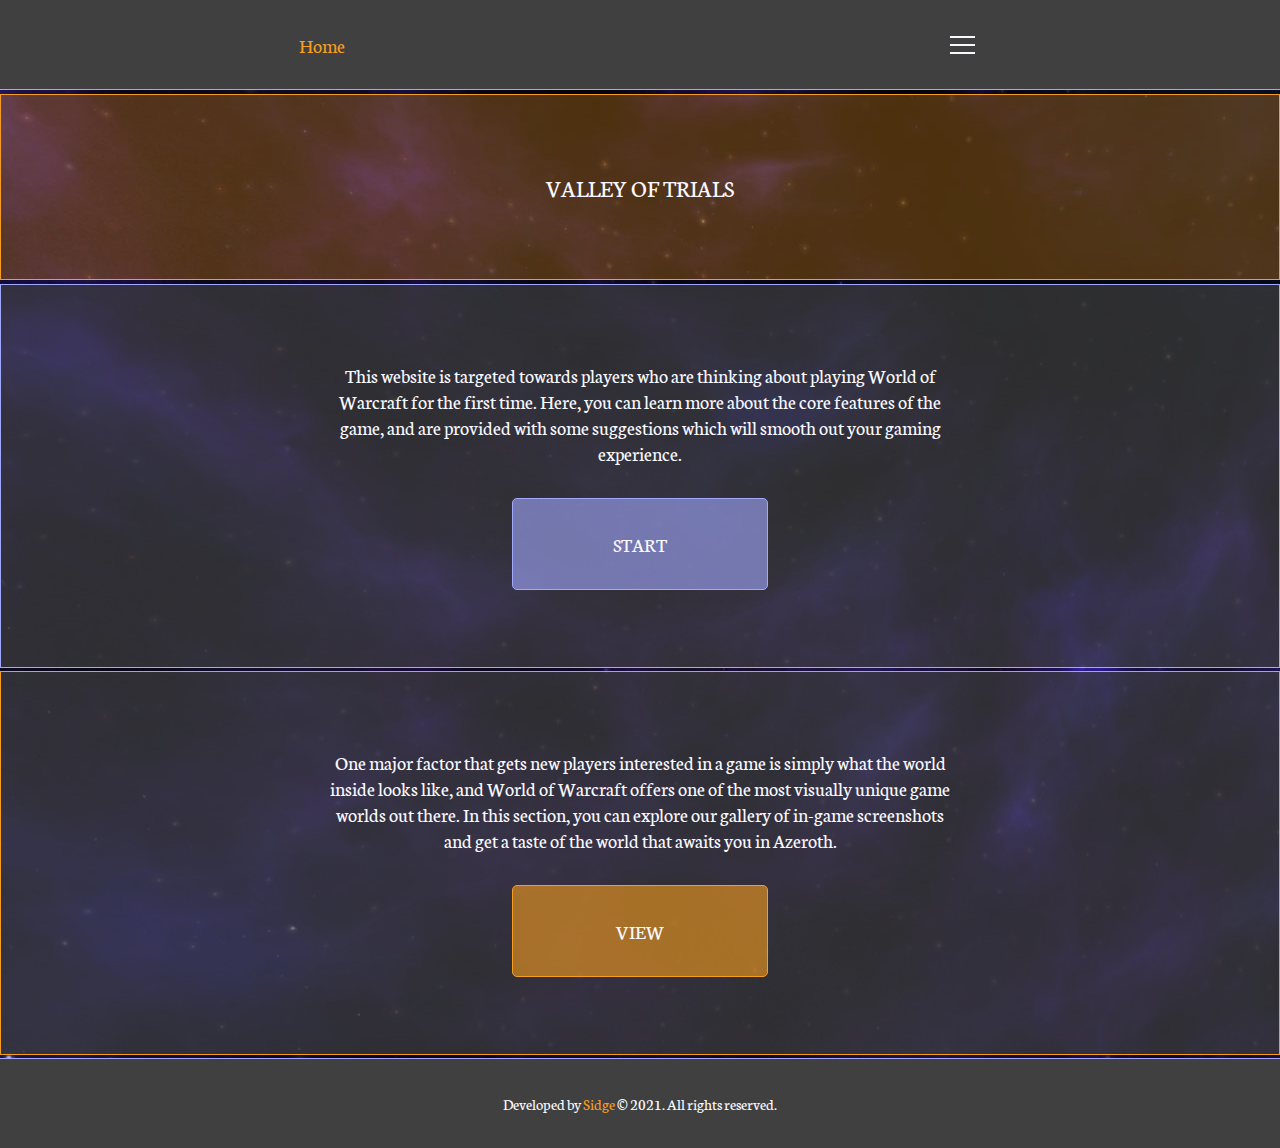
<file: index.html>
<!DOCTYPE html>
<html lang="en-GB">
    <head>
        <meta charset="utf-8">
        <meta name="viewport" content="width=device-width, initial-scale=1">
        <meta name="keywords" content="world of warcraft, wow, warcraft, guide, beginner">
        <meta name="author" content="Sidge">
        <meta name="description" content="Valley of Trials is an interactive website designed to teach new prospective World of Warcraft players everything they need to know to have a magical first adventure into Azeroth, and to have a solid foundation on which to improve.">
        <title>Valley of Trials</title>

        <meta name="og:title" content="Valley of Trials">
        <meta name="og:description" content="Valley of Trials is an interactive website designed to teach new prospective World of Warcraft players everything they need to know to have a magical first adventure into Azeroth, and to have a solid foundation on which to improve.">
        <!-- <meta name="og:image" content="/url to website image/"> -->
        <!-- <meta name="og:url" content="/url to website address/"> -->
        <meta name="og:type" content="website">

        <meta name="twitter:card" content="summary_large_image">
        <!-- <meta name="twitter:site" content="/url to website address/"> -->
        <meta name="twitter:title" content="Valley of Trials">
        <meta name="twitter:description" content="Valley of Trials is an interactive website designed to teach new prospective World of Warcraft players everything they need to know to have a magical first adventure into Azeroth, and to have a solid foundation on which to improve.">
        <!-- <meta name="twitter:image" content="/url to website image/"> -->

        <link rel="apple-touch-icon" sizes="180x180" href="media/images/favicons/apple-touch-icon.png">
        <link rel="icon" type="image/png" sizes="32x32" href="media/images/favicons/favicon-32x32.png">
        <link rel="icon" type="image/png" sizes="16x16" href="media/images/favicons/favicon-16x16.png">
        <link rel="manifest" href="media/images/favicons/site.webmanifest">

        <link rel="stylesheet" href="css/vot-styles.css" type="text/css">
        <link rel="preconnect" href="https://fonts.gstatic.com">
        <link rel="stylesheet" href="https://fonts.googleapis.com/css2?family=Neuton&display=swap">

        <!-- massive thanks to https://svgbox.net for providing a free database of icons -->

        <script src="https://ajax.googleapis.com/ajax/libs/jquery/3.6.0/jquery.min.js"></script>
    </head>
    
    <body>
        <header>
            <nav>
                <div id="nav-title">
                    <a href="index.html" id="current" type="text/html">Home</a>
                </div>

                <ul id="nav-links">
                    <li id="dropdown-core">
                        <a href="vot-core.html" class="mob-prev-def" type="text/html">Core Decisions</a>

                        <div id="core-links">
                            <a href="vot-core.html" type="text/html">Preface</a>
                            <a href="vot-roles.html" type="text/html">Roles</a>
                            <a href="vot-factions.html" type="text/html">Factions & Races</a>
                        </div>
                    </li>

                    <li id="dropdown-classes">
                        <a href="vot-classes.html" class="mob-prev-def" type="text/html">Classes</a>

                        <div id="classes-links">
                            <a href="vot-classes.html" type="text/html">Preface</a>
                            <a href="vot-classes-tanks.html" type="text/html">Damage</a>
                            <a href="vot-classes-healers.html" type="text/html">Healers</a>
                            <a href="vot-classes-tanks.html" type="text/html">Tanks</a>
                        </div>
                    </li>

                    <li id="dropdown-suggest">
                        <a href="vot-suggest.html" class="mob-prev-def" type="text/html">Suggestions</a>

                        <div id="suggest-links">
                            <a href="vot-suggest-general.html" type="text/html">General</a>
                            <a href="vot-suggest-addons.html" type="text/html">Addons</a>
                        </div>
                    </li>
            
                    <li id="gallery"><a href="vot-gallery.html" type="text/html">Gallery</a></li>
                </ul>

                <div id="nav-burger">
                    <div id="line-1"></div>
                    <div id="line-2"></div>
                    <div id="line-3"></div>
                </div>
            </nav>
        </header>

        <main>
            <section id="home-content">

                <h1 id="landing-heading">VALLEY OF TRIALS</h1>

                <div id="welcome-container">
                    <div id="welcome">
                        <p>This website is targeted towards players who are thinking about playing World of Warcraft for the first time. Here, you can learn more about the core features of the game, and are provided with some suggestions which will smooth out your gaming experience.</p>
    
                        <div id="get-started">
                            <a href="vot-core.html">START</a>
                        </div>
                    </div>
                </div>
                
                <div id="explore-container">
                    <div id="explore">
                        <p>One major factor that gets new players interested in a game is simply what the world inside looks like, and World of Warcraft offers one of the most visually unique game worlds out there. In this section, you can explore our gallery of in-game screenshots and get a taste of the world that awaits you in Azeroth.</p>

                        <div id="explore-gallery">
                            <a href="vot-gallery.html">VIEW</a>
                        </div>
                        <!-- <p>World of Warcraft really is a legendary game, and for good reason too:</p>
                        <ul>
                            <li>The block-spanning queues to purchase the new shiny box on release day;</li>
                            <li>The famous TV advertisements featuring the likes of Mr. T, Aubrey Plaza and Ozzy Osbourne;</li>
                            <li>The Leroy Jenkins meme;</li>
                            <li>The notorious and sometimes inspiring stories shared across the world of both player degeneracy and achievement;</li>
                        </ul>
                        <p>These are but only a few of the factors which turned World of Warcraft into a cultural global phenomenon.</p> -->
                    </div>
                </div>
            </section>
        </main>

        <footer>
            <p>Developed by <span id="Sidge">Sidge</span> &copy; 2021. All rights reserved.</p>
        </footer>

        <script src="vot.js" type="text/javascript"></script>
    </body>
</html>
</file>
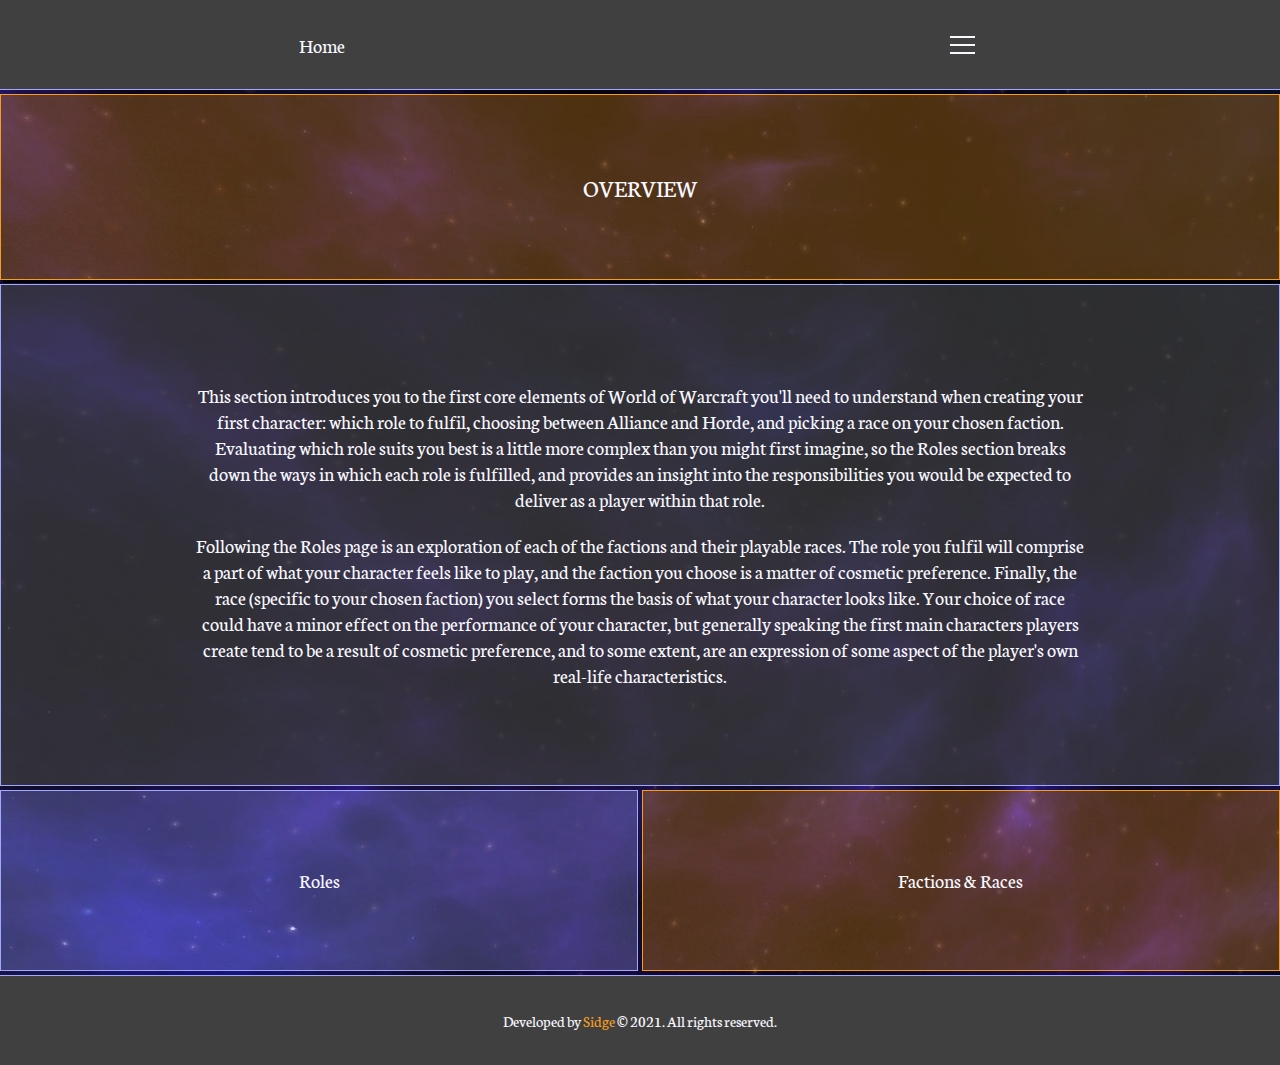
<file: vot-core.html>
<!DOCTYPE html>
<html lang="en-GB">
    <head>
        <meta charset="utf-8">
        <meta name="viewport" content="width=device-width, initial-scale=1">
        <meta name="keywords" content="world of warcraft, wow, warcraft, guide, beginner">
        <meta name="author" content="Sidge">
        <meta name="description" content="Valley of Trials is an interactive website designed to teach new prospective World of Warcraft players everything they need to know to have a magical first adventure into Azeroth, and to have a solid foundation on which to improve.">
        <title>Valley of Trials</title>

        <meta name="og:title" content="Valley of Trials">
        <meta name="og:description" content="Valley of Trials is an interactive website designed to teach new prospective World of Warcraft players everything they need to know to have a magical first adventure into Azeroth, and to have a solid foundation on which to improve.">
        <!-- <meta name="og:image" content="/url to website image/"> -->
        <!-- <meta name="og:url" content="/url to website address/"> -->
        <meta name="og:type" content="website">

        <meta name="twitter:card" content="summary_large_image">
        <!-- <meta name="twitter:site" content="/url to website address/"> -->
        <meta name="twitter:title" content="Valley of Trials">
        <meta name="twitter:description" content="Valley of Trials is an interactive website designed to teach new prospective World of Warcraft players everything they need to know to have a magical first adventure into Azeroth, and to have a solid foundation on which to improve.">
        <!-- <meta name="twitter:image" content="/url to website image/"> -->

        <link rel="apple-touch-icon" sizes="180x180" href="media/images/favicons/apple-touch-icon.png">
        <link rel="icon" type="image/png" sizes="32x32" href="media/images/favicons/favicon-32x32.png">
        <link rel="icon" type="image/png" sizes="16x16" href="media/images/favicons/favicon-16x16.png">
        <link rel="manifest" href="media/images/favicons/site.webmanifest">

        <link rel="stylesheet" href="css/vot-styles.css" type="text/css">
        <link rel="preconnect" href="https://fonts.gstatic.com">
        <link rel="stylesheet" href="https://fonts.googleapis.com/css2?family=Neuton&display=swap">

        <script src="https://ajax.googleapis.com/ajax/libs/jquery/3.6.0/jquery.min.js"></script>
    </head>

    <body>
        <header>
            <nav>
                <div id="nav-title-core">
                    <a href="vot-home.html" type="text/html">Home</a>
                </div>

                <ul id="nav-links">
                    <li id="dropdown-core">
                        <a href="index.html" type="text/html" class="mob-prev-def" id="current">Core Decisions</a>

                        <div id="core-links">
                            <a href="vot-core.html" id="current" type="text/html">Preface</a>
                            <a href="vot-roles.html" type="text/html">Roles</a>
                            <a href="vot-factions.html" type="text/html">Factions & Races</a>
                        </div>
                    </li>

                    <li id="dropdown-classes">
                        <a href="vot-classes.html" class="mob-prev-def" type="text/html">Classes</a>

                        <div id="classes-links">
                            <a href="vot-classes.html" type="text/html">Preface</a>
                            <a href="vot-classes-tanks.html" type="text/html">Damage</a>
                            <a href="vot-classes-healers.html" type="text/html">Healers</a>
                            <a href="vot-classes-tanks.html" type="text/html">Tanks</a>
                        </div>
                    </li>

                    <li id="dropdown-suggest">
                        <a href="vot-suggest.html" class="mob-prev-def" type="text/html">Suggestions</a>

                        <div id="suggest-links">
                            <a href="vot-suggest-general.html" type="text/html">General</a>
                            <a href="vot-suggest-addons.html" type="text/html">Addons</a>
                        </div>
                    </li>
            
                    <li id="gallery"><a href="vot-gallery.html" type="text/html">Gallery</a></li>
                </ul>

                <div id="nav-burger">
                    <div id="line-1"></div>
                    <div id="line-2"></div>
                    <div id="line-3"></div>
                </div>
            </nav>
        </header>

        <main id="core">
            <section id="core-overview">
                <h1 id="preface">OVERVIEW</h1>

                <div id="core-overview-container">
                    <p>This section introduces you to the first core elements of World of Warcraft you'll need to understand when creating your first character: which role to fulfil, choosing between Alliance and Horde, and picking a race on your chosen faction. Evaluating which role suits you best is a little more complex than you might first imagine, so the Roles section breaks down the ways in which each role is fulfilled, and provides an insight into the responsibilities you would be expected to deliver as a player within that role.</p>
                    
                    <p>Following the Roles page is an exploration of each of the factions and their playable races. The role you fulfil will comprise a part of what your character feels like to play, and the faction you choose is a matter of cosmetic preference. Finally, the race (specific to your chosen faction) you select forms the basis of what your character looks like. Your choice of race could have a minor effect on the performance of your character, but generally speaking the first main characters players create tend to be a result of cosmetic preference, and to some extent, are an expression of some aspect of the player's own real-life characteristics.</p>
                </div>

                <div id="core-elements">
                    <a href="vot-roles.html" id="core-roles">Roles</a>
                    <a href="vot-factions.html" id="core-fnr">Factions & Races</a>
                </div>
            </section>
        </main>

        <footer id="core-overview-footer">
            <p>Developed by <span id="Sidge">Sidge</span> &copy; 2021. All rights reserved.</p>
        </footer>

        <script src="vot.js" type="text/javascript"></script>
    </body>
</html>
</file>
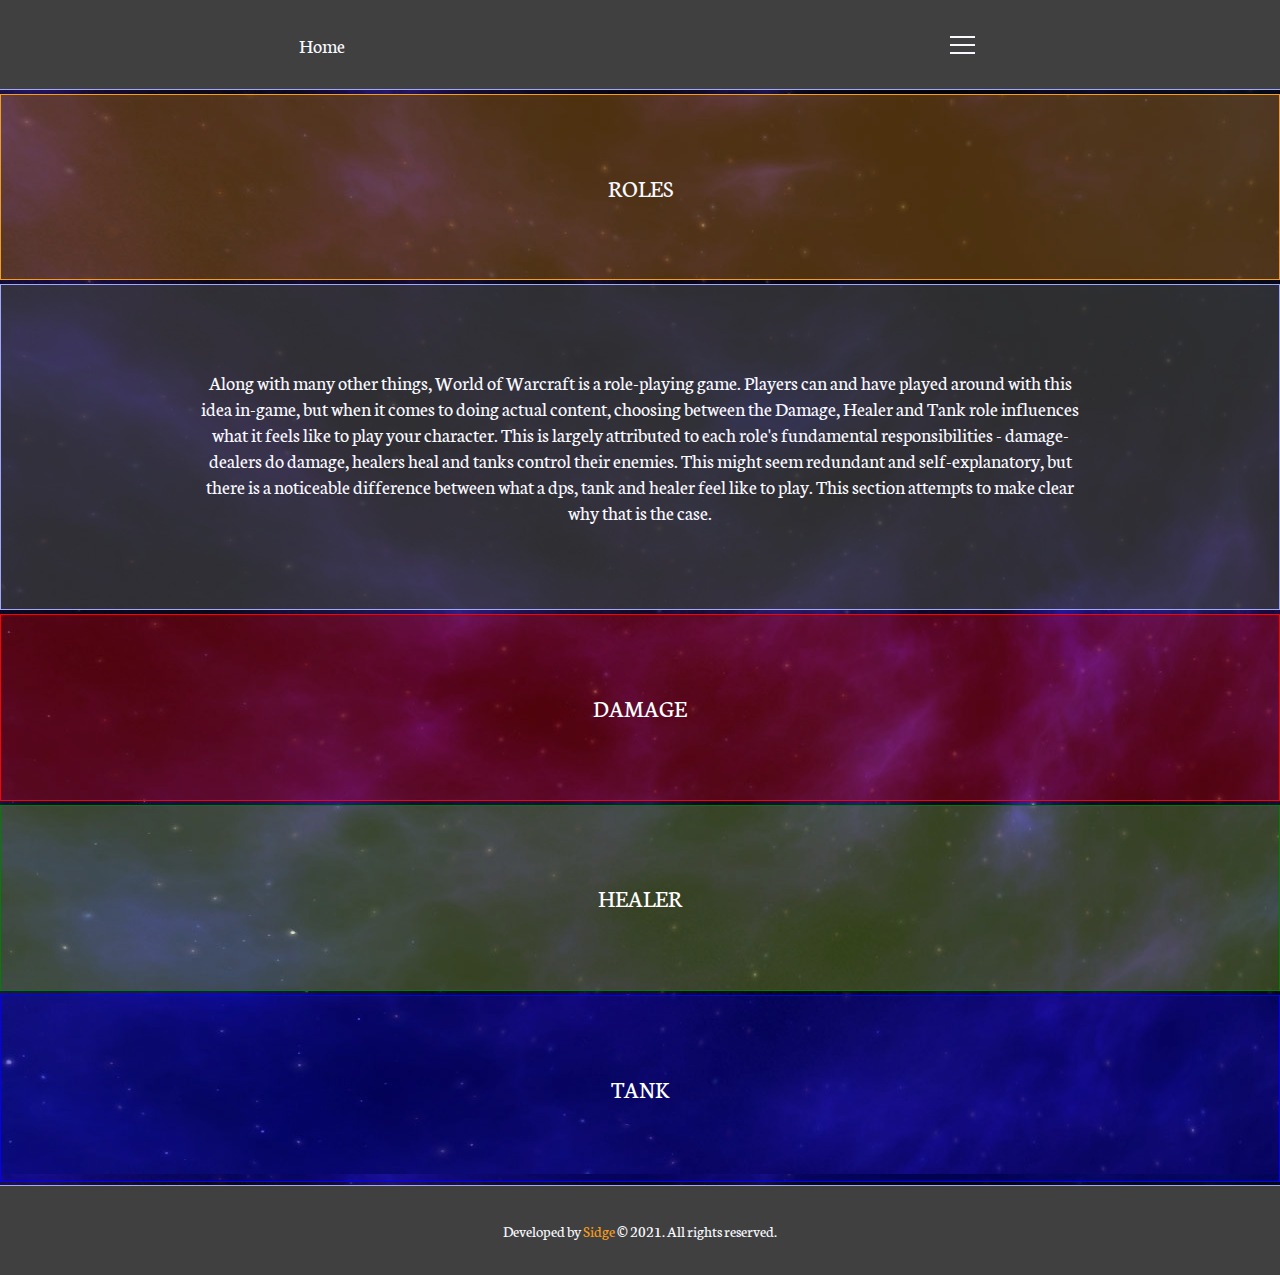
<file: vot-roles.html>
<!DOCTYPE html>
<html lang="en-GB">
    <head>
        <meta charset="utf-8">
        <meta name="viewport" content="width=device-width, initial-scale=1">
        <meta name="keywords" content="world of warcraft, wow, warcraft, guide, beginner, damage, healer, tank, roles">
        <meta name="author" content="Sidge">
        <meta name="description" content="Valley of Trials is an interactive website designed to teach new prospective World of Warcraft players everything they need to know to have a magical first adventure into Azeroth, and to have a solid foundation on which to improve.">
        <title>Valley of Trials</title>

        <meta name="og:title" content="Valley of Trials">
        <meta name="og:description" content="Valley of Trials is an interactive website designed to teach new prospective World of Warcraft players everything they need to know to have a magical first adventure into Azeroth, and to have a solid foundation on which to improve.">
        <!-- <meta name="og:image" content="/url to website image/"> -->
        <!-- <meta name="og:url" content="/url to website address/"> -->
        <meta name="og:type" content="website">

        <meta name="twitter:card" content="summary_large_image">
        <!-- <meta name="twitter:site" content="/url to website address/"> -->
        <meta name="twitter:title" content="Valley of Trials">
        <meta name="twitter:description" content="Valley of Trials is an interactive website designed to teach new prospective World of Warcraft players everything they need to know to have a magical first adventure into Azeroth, and to have a solid foundation on which to improve.">
        <!-- <meta name="twitter:image" content="/url to website image/"> -->

        <link rel="apple-touch-icon" sizes="180x180" href="media/images/favicons/apple-touch-icon.png">
        <link rel="icon" type="image/png" sizes="32x32" href="media/images/favicons/favicon-32x32.png">
        <link rel="icon" type="image/png" sizes="16x16" href="media/images/favicons/favicon-16x16.png">
        <link rel="manifest" href="media/images/favicons/site.webmanifest">

        <link rel="stylesheet" href="css/vot-styles.css" type="text/css">
        <link rel="preconnect" href="https://fonts.gstatic.com">
        <link rel="stylesheet" href="https://fonts.googleapis.com/css2?family=Neuton&display=swap">

        <script src="https://ajax.googleapis.com/ajax/libs/jquery/3.6.0/jquery.min.js"></script>
    </head>
    
    <body>
        <header>
            <nav>
                <div id="nav-title">
                    <a href="vot-home.html" type="text/html">Home</a>
                </div>

                <ul id="nav-links">
                    <li id="dropdown-core">
                        <a href="index.html" id="current" class="mob-prev-def" type="text/html">Core Decisions</a>

                        <div id="core-links">
                            <a href="vot-core.html" type="text/html">Preface</a>
                            <a href="vot-roles.html" id="current" type="text/html">Roles</a>
                            <a href="vot-factions.html" type="text/html">Factions & Races</a>
                        </div>
                    </li>

                    <li id="dropdown-classes">
                        <a href="vot-classes.html" class="mob-prev-def" type="text/html">Classes</a>

                        <div id="classes-links">
                            <a href="vot-classes.html" type="text/html">Preface</a>
                            <a href="vot-classes-tanks.html" type="text/html">Damage</a>
                            <a href="vot-classes-healers.html" type="text/html">Healers</a>
                            <a href="vot-classes-tanks.html" type="text/html">Tanks</a>
                        </div>
                    </li>

                    <li id="dropdown-suggest">
                        <a href="vot-suggest.html" class="mob-prev-def" type="text/html">Suggestions</a>

                        <div id="suggest-links">
                            <a href="vot-suggest-general.html" type="text/html">General</a>
                            <a href="vot-suggest-addons.html" type="text/html">Addons</a>
                        </div>
                    </li>

                    <li id="gallery"><a href="vot-gallery.html" type="text/html">Gallery</a></li>
                </ul>

                <div id="nav-burger">
                    <div id="line-1"></div>
                    <div id="line-2"></div>
                    <div id="line-3"></div>
                </div>
            </nav>
        </header>

        <main id="roles">
            <section id="roles-content">
                <!-- <div id="role-icons">
                    <img src="media/images/icons/roles/dmg.png" id="damage-icon">
                    <img src="media/images/icons/roles/healing.png" id="healer-icon">
                    <img src="media/images/icons/roles/tanking.png" id="tank-icon">
                </div> -->

                <h1 id="roles-heading">ROLES</h1>

                <div id="roles-intro">
                    <p>Along with many other things, World of Warcraft is a role-playing game. Players can and have played around with this idea in-game, but when it comes to doing actual content, choosing between the Damage, Healer and Tank role influences what it feels like to play your character. This is largely attributed to each role's fundamental responsibilities - damage-dealers do damage, healers heal and tanks control their enemies. This might seem redundant and self-explanatory, but there is a noticeable difference between what a dps, tank and healer feel like to play. This section attempts to make clear why that is the case.</p>
                </div>

                <div id="roles-roles">
                    <button id="damage-button">DAMAGE</button>

                    <article id="roles-damage">
                        <div id="roles-damage-content"> <!-- extra div added inside the article element to allow for padding -->
                            <p>Damage-dealers, otherwise known generically as DPS (damage-per-second), or dds, is the most ubiquitous and competitive role in World of Warcraft, and you’ll find groups across any content dominated by them. Every single class has a DPS specialisation.</p>
    
                            <p>Damage-dealers can be either of two types: melee or ranged. For the most part, which type you play comes down to personal preference – once you try out different damage types you’ll begin to understand what feels most intuitive to you. As a consequence of the distance that each damage type is from their enemies, melee and ranged DPS perform slightly different functions in PvE content. For example, melee DPS classes are great at providing on-demand damage, but they are hamstrung any time they need to move out of range of bosses/ enemies to do mechanics, reducing their DPS uptime. Conversely, ranged DPS are otherwise unrestricted by distance and can effortlessly handle mechanics which are outside of melee range, but have to contend with casting their abilities which can limit their mobility.</p>
        
                            <p>DPS types can be broken down even further. There are some DPS which specialise in doing damage-over-time (DoT), gradually melting away their enemies; others which do big burst damage within their cooldown windows; some which command mighty pets to slaughter their enemies; others yet which provide more consistent, reliable damage. A deep dive into the DPS specialisations to which these damage types apply can be viewed in the classes section.</p>
        
                            <p>At face-value, DPS players might appear to have fewer critical responsibilities than a healer or a tank, but the reality is that good DPS players can control the lethality of enemies almost as well as tanks. The most significant responsibility (and simplest) DPS players have to carry out is reducing enemy health to zero. This sounds straightforward, but optimising DPS while simultaneously fulfilling other duties is tricky, and takes a fair bit of practice to get good at before it becomes intuitive.</p>
        
                            <p>It’s not immediately obvious that DPS can mitigate damage, but they can and should. The way they do this is by interrupting, stunning and crowd-controlling (CCing) troublesome enemies. This either prevents the damage from a heavy-hitting incoming ability or temporarily removes the enemy that casts the ability from the equation while other enemies are dealt with. Frequent and smart use of stuns, CC and interrupts is part of what separates a good DPS player from a bad one.</p>
        
                            <p>In World of Warcraft, Blizzard loves to give enemies abilities which spawn puddles underneath the player’s feet that they have to move out of. Times like these are an example where DPS positioning is really important – poorly positioned players might spawn a puddle in a tight spot and end up ninja-pulling even more enemies (this is a good way to really stress your healer out, so don’t do it!); well-positioned players will have been aware the ability is coming and positioned themselves appropriately, giving themselves space to move out while avoiding pulling extra enemies and placing the puddle on top of other players. A simpler example of good positioning is melee DPS standing behind the boss as much as possible, which in-turn increases auto-attack damage.</p>
                        </div>
                    </article>

                    <button id="healer-button">HEALER</button>

                    <article id="roles-healer">
                        <div id="roles-healer-content">
                            <p>Healers are an essential part of all types of group content, because they specialise in keeping their team alive. After tanks, they are the most desired role – you’ll generally find getting into groups for different types of content quicker as a healer. Strangely enough, playing a healer will actually make you a better DPS player too (if you decide to try a DPS specialisation in the future), since you will quickly gain an understanding of all the silly things some DPS players do that cause deaths.</p>
    
                            <p>Each healer has their own unique arsenal, which means that particular healers can be more advantageous to bring to certain encounters to deal with specific damage events. Despite this, all healers have a common toolkit to do their job, so generally speaking you won’t be hindered by your preferences in class should you choose to take up the healing role.</p>
        
                            <p>Healers generally operate at range and cast or channel their abilities, with the exception of the Holy Paladin. Similar to the variation of damage types, the art of healing can be performed in a number of different ways. You have healers who excel at single-target healing, being able to handle large amounts of incoming damage on your tank, but you also have healers that specialise in throughput, or raid-wide healing. Either of these types are the most straightforward and beginner-friendly, and almost always offer something valuable to group content. Perhaps the most unconventional are the damage-dealer healers, of which there are two specialists – one resets their main healing ability via dealing damage, and the other increases their healing throughput by dealing damage. Last is the healer which specialises in keeping their party alive via potent heal-over-time (HoT) spells.</p>
        
                            <p>The biggest factor which will dictate which healing type you choose is playstyle. There is quite a big difference in playstyle between a damage healer and a HoT-based healer. Each have their strengths and limitations, and you can learn about the specifics in the classes deep dive section of this website.</p>
        
                            <p>Any given healer’s responsibilities vary as a consequence of their unique toolkits, but fundamentally (obviously), it is a healers responsibility to prevent their party from dying. Not only does this mean healing, but it also means removing nasty debuffs that your party members are affected by, using your utility to get your group out of potentially hairy situations, and mitigating or preventing as much incoming damage where possible.</p>
        
                            <p>Mitigation and prevention can be partially achieved through a healer’s repertoire, but perhaps just as significant is your positioning as a healer – knowing where to stand and where to move in any encounter is sometimes overlooked, but it can be the difference between your group dying and surviving otherwise lethal damage. Unfortunately, there are no definitive guides to good positioning. Knowledge of the extremely harmful abilities in encounters is useful, and it is the manner in which you counter those abilities which leads to being positioned effectively. That understanding comes with experience, and the more of that you get the more intuitive positioning will become.</p>
        
                            <p>Most of us have heard the old saying “Fail to prepare, prepare to fail”. Striving to be a good healer requires a solid understanding of what is going to cause the most trouble to your group before that trouble happens, which allows you to prepare accordingly. Good healers are separated from bad healers on this basis.</p>
                        </div>
                    </article>

                    <button id="tank-button">TANK</button>

                    <article id="roles-tank">
                        <div id="roles-tank-content">
                            <p>Tanks can be considered as the group wardens, and are generally the de facto guides for the rest of the party members throughout an instance, particularly in dungeons. In environments like raids, multiple tanks (usually 2) are essential in managing boss mechanics. Due to the scarcity of tanks relative to other roles, you will generally find getting into groups the fastest as it is the most sought-after role in PvE content. </p>
    
                            <p>In PvP battlegrounds, 1 tank with high mobility is usually the designated flag carriers or base holders, since their mitigation, defensive abilities and high health pools can keep them alive for longer after getting focused by the enemy team. However, tanks with low mobility will find it difficult to get into these types of groups, since their toolkits are generally not compatible with the fast-paced environment of battlegrounds. This lack of compatibility with the nature of PvP in World of Warcraft is the reason that tanks are seldom seen in the arena environment.</p>
        
                            <p>Mechanically a tank is about being in control and mitigating as much damage as possible and or recovering from heavy damage quickly. Some tanks lack mitigation, but have really strong self-healing, whereas other tanks are reasonable at both, but not really exceptional in either. Similar to the healing role, pre-emptive mitigation of hard-hitting abilities is crucial to a tank’s success. This comes via experience and a decent knowledge and understanding of the encounter – effective mitigation demands a decent understanding of incoming damage so defensive cooldowns can be appropriately prepared ahead of time. For the tanks with weak mitigation but high self-healing, the preparation involves knowing what harmful abilities to save resources and cooldowns for, which makes it easier to recover faster.</p>
        
                            <p>Taunt is an important part of a tank’s toolkit in PvE – it isn’t an ability that is part of the damage rotation, but should be used when quick control of new enemies entering the fight is needed, or in a raid environment and the other tank needs a time off the boss to drop a debuff that would otherwise kill them. However, taunting an enemy isn’t enough most of the time, a tank needs to actually damage the enemy taunted to generate and maintain threat, otherwise after the taunt duration has finished, the enemy will go back to attacking whoever has highest threat – if that’s not the tank, that’s not good!</p>
        
                            <p>Tanks set the pace for the dungeon, but should pay attention to DPS players who start to pull for you. While annoying, it might be a sign that they are comfortable going a little bit faster and pulling more. Sometimes extra enemies get pulled by accident and things turn chaotic quickly. It is a tank’s responsibility to control those moments, since no other role is more effective at securing control and keeping the enemies off other players. </p>
        
                            <p>Positional play is important for a tank too, since good tank positioning means good DPS uptime, which in turn delivers a faster, smoother dungeon run. An example of this would be line-of-sighting ranged enemies so they run into melee range, meaning they can be cleaved down with the other enemies that are being attacked. On the note of delivering greater DPS uptime, in dungeons good tanks will turn the boss around (so the rest of the group is behind the enemy), meaning that melee DPS get parried less, and the group doesn’t accidentally get cleaved by any enemy ability.</p>
                        </div>
                    </article>
                </div>

                <div id="scroll-icon">
                    <svg xmlns="http://www.w3.org/2000/svg" viewBox="0 0 24 24"><path fill-rule="evenodd" d="M18.78 15.28a.75.75 0 000-1.06l-6.25-6.25a.75.75 0 00-1.06 0l-6.25 6.25a.75.75 0 101.06 1.06L12 9.56l5.72 5.72a.75.75 0 001.06 0z"></path></svg>
                </div>

            </section>
        </main>

        <footer>
            <p>Developed by <span id="Sidge">Sidge</span> &copy; 2021. All rights reserved.</p>
        </footer>

        <script src="vot.js" type="text/javascript"></script>
    </body>
</html>
</file>
<file: css/vot-styles.css>
html {
    min-width: 300px;
    overflow-x: hidden;
    overflow-y: scroll;
    font-family: 'Neuton', serif;
    font-size: 10px;
    color: rgba(248, 248, 255);
    background-color: rgba(64, 64, 64);
    background-image: url('../media/images/screenshots/void-sky.jpg');
}

html, body {
    margin: 0;
}

body {
    position: relative; 
    width: 100%;
    height: 100%;
    overflow-x: hidden;
}

*, ::after, ::before {
    box-sizing: border-box;
}

a:any-link {
    text-decoration: none;
    color: rgba(248, 248, 255);
}

@media only screen and (max-width: 767px) {

    /* ROOT/ BODY STYLES */

    body {
        font-size: 1.9rem;
    }

    /* ROOT/ BODY STYLES */

    /* NAVIGATION */

    header {
        position: fixed;
        z-index: 1;
        top: 0;
        width: 100%;
    }  

    nav {
        display: flex;
        align-items: center;
        justify-content: space-around;
        border-bottom: 1px solid #a1a9fe;
        background-color: rgb(64, 64, 64);
    }

    #nav-title a {
        flex: 1;
        text-align: center;
    }

    nav #current {
        color: #f79d1e;
    }

    #nav-burger div {
        display: block;
        width: 25px;
        height: 2px;
        margin: 6px;
        background-color: rgb(248, 248, 255);
    }

    #nav-links {
        display: block;
        position: absolute;
        overflow-y: scroll;
        margin: 0;
        padding: 0;
        text-align: center;
        width: 100%;
        height: auto;
        max-height: calc(100vh - 100%);
        border-left: 1px solid #a1a9fe;
        border-bottom: 1px solid #a1a9fe;
        background-color: rgba(64, 64, 64);
        transform: translateX(100%);
        -webkit-overflow-scrolling: touch;
    }

    #nav-links li {
        line-height: 1.7;
    }

    #dropdown-core, #dropdown-classes, #dropdown-suggest {
        width: 100%;
    }

    #dropdown-core, #dropdown-classes, #dropdown-suggest, #gallery {
        list-style-type: none;
        position: relative;
    }

    #core-links, #classes-links, #suggest-links {
        overflow: hidden;
        opacity: 0;
        max-height: 0;
        position: relative;
        width: 100%;
        text-align: center;
        transition: opacity 0.35s, max-height 0.35s ease-out;
    }

    #core-links a, #classes-links a, #suggest-links a {
        display: block;
    }

    #core-links, #suggest-links {
        border: 1px solid #f79d1e;
        background-color: rgba(247, 157, 30, 0.3);
    }

    #classes-links {
        border: 1px solid #a1a9fe;
        background-color: rgba(161, 169, 254, 0.3);
    }

    footer {
        display: flex;
        align-items: center;
        width: 100%;
        border-top: 1px solid #a1a9fe;
        background-color: #404040;
    }

    footer p {
        margin: 0 auto;
        font-size: 1.6rem;
        text-align: center;
    }

    #Sidge {
        color: #f79d1e;
    }

    /* NAVIGATION */
    
    /* LANDING PAGE */

    #home-content {
        display: flex;
        flex-direction: column;
        background-image: url('../media/images/screenshots/void-sky.jpg');
        background-repeat: no-repeat;
        background-size: cover;
    }

    #landing-heading {
        text-align: center;
        margin: 0.3% 0;
        font-size: 2.4rem;
        font-weight: 500;
        border: 1px solid #f79d1e;
        background-color: rgba(247, 157, 30, 0.3);
    }

    #welcome-container {
        width: 100%;
        margin-bottom: 0.3%;
    }

    #welcome {
        border: 1px solid #a1a9fe;
    }

    #welcome, #explore {
        background-color: rgba(64, 64, 64, 0.7);
    }

    #welcome p, #explore p {
        text-align: center;
        margin: 0;
    }

    #get-started, #explore-gallery {
        display: flex;
        justify-content: center;
        font-weight: 500;
        font-size: 2rem;
        margin-top: 5%;
    }

    #get-started a, #explore-gallery a {
        text-align: center;
        border-radius: 5px;
        padding: 5%;
    }

    #get-started a {
        border: 1px solid #a1a9fe;
        background-color: rgba(161, 169, 254, 0.6);
    }

    #explore-container {
        width: 100%;
        margin-bottom: 0.3%;
    }

    #explore {
        border: 1px solid #f79d1e;
    }

    #explore-gallery a {
        border: 1px solid #f79d1e;
        background-color: rgba(247, 157, 30, 0.6);
    }

    /* LANDING PAGE */

    /* CORE DECISIONS - OVERVIEW */

    #core {
        background-image: url('../media/images/screenshots/void-sky.jpg');
        background-repeat: repeat-y;
        background-size: cover;
    }

    #core-overview {
        display: flex;
        flex-direction: column;
        align-items: center;
    }

    #core-overview-container {
        padding: 10% 8%;
        background-color: rgba(64, 64, 64, 0.7);
        border: 1px solid #a1a9fe;
    }

    #core-overview-container p {
        text-align: center;
    }

    #preface {
        font-size: 2.4rem;
        font-weight: 500;
        width: 100%;
        margin: 0.3% 0;
        border: 1px solid #f79d1e;
        background-color: rgba(247, 157, 30, 0.3);
        text-align: center;
    }

    #core-elements {
        display: flex;
        margin: 0.3%;
        width: 100%;
    }

    #core-elements a {
        align-self: center;
        text-align: center;
        width: 100%;
    }

    #core-roles {
        border: 1px solid #a1a9fe;
        background-color: rgba(161, 169, 254, 0.3);
    }

    #core-fnr {
        border: 1px solid #f79d1e;
        background-color: rgba(247, 157, 30, 0.3);
    }
    
    /* CORE DECISIONS - OVERVIEW */

    /* CORE DECISIONS - ROLES */

    #roles {
        background-image: url('../media/images/screenshots/void-sky.jpg');
        background-repeat: repeat-y;
    }

    #roles-intro {
        text-align: center;
        background-color: rgba(64, 64, 64, 0.7);
        border: 1px solid #a1a9fe;
    }

    #roles-heading {
        font-size: 2.4rem;
        font-weight: 500;
        width: 100%;
        border: 1px solid #f79d1e;
        background-color: rgba(247, 157, 30, 0.3);
        text-align: center;
    }

    #roles-roles {
        width: 100%;
    }

    #roles-roles button {
        font-weight: 500;
        font-family: 'Neuton', serif;
        font-size: 2.4rem;
        color: rgba(248, 248, 255);
        width: 100%;
    }

    #damage-button {
        border: 1px solid red;
        background-color: rgba(255, 0, 0, 0.3);
    }

    #healer-button {
        border: 1px solid green;
        background-color: rgba(154, 205, 50, 0.3);
    }

    #tank-button {
        border: 1px solid blue;
        background-color: rgba(0, 0, 255, 0.3);
    }

    #roles-damage, #roles-healer, #roles-tank {
        overflow: hidden;
        opacity: 0;
        max-height: 0;
        transition: opacity 0.7s, max-height 0.5s ease-out;
        background-color: rgba(64, 64, 64, 0.7);
    }

    #roles-damage p, #roles-healer p, #roles-tank p {
        text-align: center;
    }

    #roles-damage-content, #roles-tank-content {
        border: 1px solid #f79d1e;
    }

    #roles-healer-content {
        border: 1px solid #a1a9fe;
    }

    #scroll-icon {
        opacity: 0;
        position: fixed;
        left: 0.25%;
        color: rgba(64, 64, 64);
        border: 1px solid rgba(64, 64, 64);
        fill: currentColor;
        background-color: rgba(248, 248, 255, 0.9);
        transition: opacity 0.5s ease-out;
    }

    svg {
        position: absolute;
    }

    /* CORE DECISIONS - ROLES */

}

@media only screen and (max-width: 767px) and (orientation: portrait) {

    /* NAVIGATION */

    nav {
        height: 10vh;
    }
    
    #nav-links {
        top: 10vh;
    }

    #core-links a, #classes-links a, #suggest-links a {
        padding-top: 1.5vh;
        padding-bottom: 1.5vh;
    }

    #dropdown-core {
        margin-top: 8%; /* margin-top instead of padding-top because the latter makes a larger space interactive. */
    }

    #gallery {
        padding-bottom: calc(8% + 2px); /* 2px added for the 2px that is added by the hidden dropdown links (e.g. #core-links) */
    }

    footer {
        height: 10vh;
    }

    /* NAVIGATION */
    
    /* LANDING PAGE */

    #home-content {
        margin-top: 10vh;
    }

    #landing-heading {
        padding: 10%;
    }

    #welcome, #explore {
        padding: 8% 8%;
    }

    #get-started a, #explore-gallery a {
        width: 60%;
    }

    /* LANDING PAGE */

    /* CORE DECISIONS - OVERVIEW */

    #core {
        margin-top: 10vh;
    }

    #preface {
        padding: 10%;
    }

    #core-overview-container {
        padding: 8% 8%;
    }

    #core-elements {
        flex-direction: column;
    }

    #core-elements a {
        padding: 10% 5%;
    }

    #core-roles {
        margin-bottom: 0.15%;
    }

    #core-fnr {
        margin-top: 0.15%;
    }

    /* CORE DECISIONS - OVERVIEW */

    /* CORE DECISIONS - ROLES */

    #roles {
        margin-top: calc(10vh + 0.3%);
        margin-bottom: 0.3%;
    }

    #roles-heading {
        padding: 10%;
        margin-bottom: 0.3%;
    }

    #roles-intro {
        padding: 8% 10%;
    }

    #roles-roles button {
        padding: 8% 10%;
        margin-top: 0.3%;
    }

    #scroll-icon {
        bottom: 11vh;
        width: 10%;
        height: 10%;
        border-radius: 50px;
    }

    svg {
        top: 22.5%;
    }

    #roles-damage-content, #roles-healer-content, #roles-tank-content {
        padding: 8% 10%;
        margin-top: 0.3%;
    }

    /* CORE DECISIONS - ROLES */
}

@media only screen and (max-width: 767px) and (orientation: landscape) {

    /* NAVIGATION */

    nav {
        height: 14vh;
    }
    
    #nav-links {
        top: 14vh;
    }

    #core-links a, #classes-links a, #suggest-links a {
        padding-top: 2.5vh;
        padding-bottom: 2.5vh;
    }

    #dropdown-core {
        margin-top: 4%;
    }

    #gallery {
        padding-bottom: calc(4% + 2px);
    }

    footer {
        height: 14vh;
    }

    /* NAVIGATION */
    
    /* LANDING PAGE */

    #home-content {
        margin-top: 14vh;
    }

    #landing-heading {
        padding: 7%;
    }

    #welcome, #explore {
        padding: 7% 8%;
    }

    #get-started a, #explore-gallery a {
        width: 40%;
    }

    /* LANDING PAGE */

    /* CORE DECISIONS - OVERVIEW */

    #core {
        margin-top: 14vh;
    }

    #preface {
        padding: 7%;
    }

    #core-overview-container {
        padding: 5% 8%;
    }

    #core-elements a {
        padding: 7% 5%;
    }

    #core-roles {
        margin-right: 0.15%;
    }

    #core-fnr {
        margin-left: 0.15%;
    }

    /* CORE DECISIONS - OVERVIEW */

    /* CORE DECISIONS - ROLES */

    #roles {
        margin-top: calc(14vh + 0.3%);
        margin-bottom: 0.3%;
    }

    #roles-intro {
        padding: 5% 8%;
    }

    #roles-heading {
        padding: 7%;
        margin-bottom: 0.3%;
    }

    #roles-roles button {
        padding: 5%;
        margin-top: 0.3%;
    }

    #scroll-icon {
        bottom: 15vh;
        width: 6%;
        height: 18%;
        border-radius: 25px;
    }
    
    svg {
        top: 20%;
    }

    #roles-damage-content, #roles-healer-content, #roles-tank-content {
        padding: 5% 8%;
        margin-top: 0.3%;
    }

    /* CORE DECISIONS - ROLES */

}

@media only screen and (min-width: 768px) and (max-width: 1024px) {
    
    /* NAVIGATION */

    body {
        font-size: 2rem;
    }
    
    header {
        position: fixed;
        z-index: 1;
        top: 0;
        width: 100%;
    }   

    nav {
        display: flex;
        align-items: center;
        justify-content: space-around;
        height: 10vh;
        border-bottom: 1px solid #a1a9fe;
        background-color: rgb(64, 64, 64);
    }

    nav #current {
        color: #f79d1e;
    }

    #nav-title a {
        flex: 1;
        text-align: center;
    }

    #nav-burger div {
        display: block;
        width: 25px;
        height: 2px;
        margin: 6px;
        background-color: rgba(248, 248, 255);
    }

    #nav-links {
        display: block;
        position: absolute;
        overflow-y: scroll;
        top: 10vh;
        margin: 0;
        padding: 0;
        text-align: center;
        width: 100%;
        height: auto;
        max-height: calc(100vh - 100%);
        border-left: 1px solid #a1a9fe;
        border-bottom: 1px solid #a1a9fe;
        background-color: rgba(64, 64, 64);
        transform: translateX(100%);
        -webkit-overflow-scrolling: touch;
    }

    #dropdown-core, #dropdown-classes, #dropdown-suggest, #gallery {
        list-style-type: none;
        line-height: 3;
    }

    #core-links, #classes-links, #suggest-links {
        position: relative;
        overflow: hidden;
        opacity: 0;
        max-height: 0;
        width: 100%;
        text-align: center;
        transition: opacity 0.35s, max-height 0.35s ease-out;
    }

    #core-links, #suggest-links {
        border: 1px solid #f79d1e;
        background-color: rgba(247, 157, 30, 0.3);
    }

    #classes-links {
        border: 1px solid #a1a9fe;
        background-color: rgba(161, 169, 254, 0.3);
    }

    #core-links a, #classes-links a, #suggest-links a {
        display: block;
    }

    footer {
        display: flex;
        align-items: center;
        width: 100%;
        height: 10vh;
        border-top: 1px solid #a1a9fe;
        background-color: rgb(64, 64, 64);
    }
    
    footer p {
        margin: 0 auto;
        font-size: 1.6rem;
        text-align: center;
    }

    #Sidge {
        color: #f79d1e;
    }

    /* NAVIGATION */
    
    /* LANDING PAGE */

    #home-content {
        display: flex;
        flex-direction: column;
        margin-top: 10vh;
        background-image: url('../media/images/screenshots/void-sky.jpg');
        background-repeat: no-repeat;
        background-size: cover;
    }

    #landing-heading {
        text-align: center;
        margin: 0.3% 0;
        font-size: 2.4rem;
        font-weight: 500;
        border: 1px solid #f79d1e;
        background-color: rgba(247, 157, 30, 0.3);
    }

    #welcome-container {
        width: 100%;
        margin-bottom: 0.3%;
    }

    #welcome {
        border: 1px solid #a1a9fe;
    }

    #welcome, #explore {
        background-color: rgba(64, 64, 64, 0.7);
    }

    #welcome p, #explore p {
        text-align: center;
        margin: 0;
    }

    #get-started, #explore-gallery {
        display: flex;
        justify-content: center;
        font-weight: 500;
        font-size: 2rem;
        margin-top: 5%;
    }

    #get-started a, #explore-gallery a {
        text-align: center;
        width: 40%;
        border-radius: 5px;
        padding: 5%;
    }

    #get-started a {
        border: 1px solid #a1a9fe;
        background-color: rgba(161, 169, 254, 0.6);
    }

    #explore-container {
        width: 100%;
        margin-bottom: 0.3%;
    }

    #explore {
        border: 1px solid #f79d1e;
    }

    #explore-gallery a {
        border: 1px solid #f79d1e;
        background-color: rgba(247, 157, 30, 0.6);
    }

    /* LANDING PAGE */

    /* CORE DECISIONS - OVERVIEW */

    #core {
        margin-top: 10vh;
        background-image: url('../media/images/screenshots/void-sky.jpg');
        background-repeat: no-repeat;
        background-size: cover;
    }

    #core-overview {
        display: flex;
        flex-direction: column;
        align-items: center;
    }

    #core-overview-container {
        background-color: rgba(64, 64, 64, 0.7);
        border: 1px solid #a1a9fe;
    }

    #core-overview-container p {
        text-align: center;
    }

    #preface {
        font-size: 2.4rem;
        font-weight: 500;
        width: 100%;
        margin: 0.3% 0;
        border: 1px solid #f79d1e;
        background-color: rgba(247, 157, 30, 0.3);
        box-shadow: 3px 3px black;
        text-align: center;
    }

    #core-elements {
        display: flex;
        width: 100%;
    }

    #core-elements a {
        align-self: center;
        padding: 8% 5%;
        width: 100%;
        text-align: center;
    }

    #core-roles {
        border: 1px solid #a1a9fe;
        background-color: rgba(161, 169, 254, 0.3);
    }

    #core-fnr {
        border: 1px solid #f79d1e;
        background-color: rgba(247, 157, 30, 0.3);
    }

    /* CORE DECISIONS - OVERVIEW */

    /* CORE DECISIONS - ROLES */

    #roles {
        background-image: url('../media/images/screenshots/void-sky.jpg');
        background-repeat: no-repeat;
        margin-top: calc(10vh + 0.3%);
        margin-bottom: 0.3%;
    }

    #roles-content {
        display: flex;
        flex-direction: column;
        flex-flow: wrap;
    }

    #roles-intro {
        text-align: center;
        background-color: rgba(64, 64, 64, 0.7);
        border: 1px solid #a1a9fe;
    }

    #roles-heading {
        font-size: 2.4rem;
        font-weight: 500;
        width: 100%;
        border: 1px solid #f79d1e;
        background-color: rgba(247, 157, 30, 0.3);
        text-align: center;
        margin-top: 0;
        margin-bottom: 0.3%;
    }

    #roles-roles {
        width: 100%;
    }

    #roles-roles button {
        font-weight: 500;
        font-family: 'Neuton', serif;
        font-size: 2.4rem;
        color: white;
        width: 100%;
    }

    #damage-button {
        border: 1px solid red;
        background-color: rgba(255, 0, 0, 0.3);
    }

    #healer-button {
        border: 1px solid green;
        background-color: rgba(154, 205, 50, 0.3);
    }

    #tank-button {
        border: 1px solid blue;
        background-color: rgba(0, 0, 255, 0.3);
    }

    #role-icons {
        margin-top: 40px;
        display: flex;
        justify-content: space-evenly;
    }

    #roles-damage, #roles-healer, #roles-tank {
        overflow: hidden;
        opacity: 0;
        max-height: 0;
        transition: opacity 0.7s, max-height 0.5s ease-out;
        background-color: rgba(64, 64, 64, 0.7);
    }

    #roles-damage p, #roles-healer p, #roles-tank p {
        text-align: center;
    }

    #roles-damage-content, #roles-tank-content {
        border: 1px solid #f79d1e;
    }

    #roles-healer-content {
        border: 1px solid #a1a9fe;
    }

    #scroll-icon {
        opacity: 0;
        position: fixed;
        left: 0.25%;
        color: rgba(64, 64, 64);
        border: 1px solid rgba(64, 64, 64);
        fill: currentColor;
        background-color: rgba(248, 248, 255, 0.9);
        transition: opacity 0.5s ease-out;
    }

    svg {
        position: absolute;
    }

    #roles-damage-content, #roles-healer-content, #roles-tank-content {
        padding: 8% 10%;
        margin-top: 0.3%;
    }


    /* CORE DECISIONS - ROLES */

}

@media only screen and (min-width: 768px) and (max-width: 1024px) and (orientation: portrait) {

    /* NAVIGATION */

    #dropdown-core {
        margin-top: 10%;
    }

    #gallery {
        padding-bottom: calc(10% + 2px);
    }

    #core-links a, #classes-links a, #suggest-links a {
        padding-top: 1vh;
        padding-bottom: 1vh;
    }

    /* NAVIGATION */
    
    /* LANDING PAGE */

    #landing-heading {
        padding: 8%;
    }

    #welcome, #explore {
        padding: 10% 5%;
    }

    #welcome p, #explore p {
        padding: 0 3%;
    }

    /* LANDING PAGE */

    /* CORE DECISIONS - OVERVIEW */

    #core-overview-container {
        padding: 8% 10%;
    }

    #preface {
        padding: 8%;
    }

    #core-elements {
        flex-wrap: wrap;
        margin: 0.3% 0;
    }

    #core-roles {
        margin-bottom: 0.15%;
    }

    #core-fnr {
        margin-top: 0.15%;
    }

    /* CORE DECISIONS - OVERVIEW */

    /* CORE DECISIONS - ROLES */

    #roles-heading {
        padding: 8%;
    }

    #roles-intro {
        padding: 9% 15%;
    }

    #roles-roles button {
        padding: 7%;
        margin-top: 0.3%;
    }

    #scroll-icon {
        width: 5%;
        height: 9%;
        bottom: 11vh;
        border-radius: 25px;
    }

    svg {
        top: 28%;
    }

    /* CORE DECISIONS - ROLES */

}

@media only screen and (min-width: 768px) and (max-width: 1024px) and (orientation: landscape) {
    
    /* NAVIGATION */

    #dropdown-core {
        margin-top: 5%;
    }

    #gallery {
        padding-bottom: calc(5% + 2px);
    }

    #core-links a, #classes-links a, #suggest-links a {
        padding-top: 1.4vh;
        padding-bottom: 1.4vh;
    }

    /* NAVIGATION */
    
    /* LANDING PAGE */

    #landing-heading {
        padding: 6%;
    }

    #welcome, #explore {
        padding: 8% 15%;
    }

    /* LANDING PAGE */

    /* CORE DECISIONS - OVERVIEW */

    #core-overview-container {
        padding: 6% 8%;
    }

    #preface {
        padding: 6%;
    }

    #core-roles {
        margin: 0.3% 0.15% 0.3% 0;
        
    }

    #core-fnr {
        margin: 0.3% 0 0.3% 0.15%;
    }

    /* CORE DECISIONS - OVERVIEW */    

    /* CORE DECISIONS - ROLES */

    #roles-heading {
        padding: 7%;
    }

    #roles-intro {
        padding: 6% 15%;
    }

    #roles-roles button {
        padding: 6%;
        margin-top: 0.3%;
    }

    #scroll-icon {
        width: 4%;
        height: 12%;
        bottom: 11vh;
        border-radius: 50px;
    }

    svg {
        top: 26%;
    }

    /* CORE DECISIONS - ROLES */

}

/* IPHONE X */

@media only screen and (min-width: 768px) and (max-height: 500px) and (orientation: landscape) {

    /* NAVIGATION */
    
    nav {
        height: 16vh;
    }
        
    #nav-links {
        top: 16vh;
    }
        
    #dropdown-core, #dropdown-classes, #dropdown-suggest, #gallery {
        line-height: 2.5;
    }
    
    #core-links a, #classes-links a, #suggest-links a {
        padding-top: 1.7vh;
        padding-bottom: 1.7vh;
    }

    footer {
        height: 16vh;
    }
    
    /* NAVIGATION */
        
    /* LANDING PAGE */
    
    #home-content {
        display: flex;
        flex-direction: column;
        margin-top: 16vh;
        background-image: url('../media/images/screenshots/void-sky.jpg');
        background-repeat: no-repeat;
    }
    
    #landing-heading {
        text-align: center;
        padding: 6%;
        margin: 0.3% 0;
        font-size: 2.4rem;
        font-weight: 500;
        border: 1px solid #f79d1e;
        background-color: rgba(247, 157, 30, 0.3);
    }
    
    #welcome-container {
        width: 100%;
        margin-bottom: 0.3%;
    }
    
    #welcome {
        border: 1px solid #a1a9fe;
    }
    
    #welcome, #explore {
        background-color: rgba(64, 64, 64, 0.7);
        padding: 8% 15%;
    }
    
    #welcome p, #explore p {
        text-align: center;
        margin: 0;
    }
    
    #get-started, #explore-gallery {
        display: flex;
        justify-content: center;
        font-weight: 500;
        font-size: 2rem;
        margin-top: 5%;
    }
    
    #get-started a, #explore-gallery a {
        text-align: center;
        width: 40%;
        border-radius: 5px;
        padding: 5%;
    }
    
    #get-started a {
        border: 1px solid #a1a9fe;
        background-color: rgba(161, 169, 254, 0.6);
    }
    
    #explore-container {
        width: 100%;
        margin-bottom: 0.3%;
    }
    
    #explore {
        border: 1px solid #f79d1e;
    }
    
    #explore-gallery a {
        border: 1px solid #f79d1e;
        background-color: rgba(247, 157, 30, 0.6);
    }

    /* LANDING PAGE */

    /* CORE DECISIONS - OVERVIEW */

    #core {
        margin-top: 16vh;
        background-image: url('../media/images/screenshots/void-sky.jpg');
        background-repeat: repeat-y;
    }

    #core-overview {
        display: flex;
        flex-direction: column;
        align-items: center;
    }

    #core-overview-container {
        padding: 5% 10%;
        background-color: rgba(64, 64, 64, 0.7);
        border: 1px solid #a1a9fe;
    }

    #core-overview-container p {
        text-align: center;
    }

    #preface {
        font-size: 2.4rem;
        font-weight: 500;
        width: 100%;
        margin: 0.3% 0;
        padding: 6%;
        border: 1px solid #f79d1e;
        background-color: rgba(247, 157, 30, 0.3);
        box-shadow: 3px 3px black;
        text-align: center;
    }

    #core-elements {
        display: flex;
        width: 100%;
    }   

    #core-elements a {
        align-self: center;
        padding: 8% 5%;
        width: 100%;
        text-align: center;
    }

    #core-roles {
        border: 1px solid #a1a9fe;
        background-color: rgba(161, 169, 254, 0.3);
    }

    #core-fnr {
        border: 1px solid #f79d1e;
        background-color: rgba(247, 157, 30, 0.3);
    }

    /* CORE DECISIONS - OVERVIEW */

    /* CORE DECISIONS - ROLES */

    #roles {
        margin-top: calc(16vh + 0.3%);
        margin-bottom: 0.3%;
        background-image: url('../media/images/screenshots/void-sky.jpg');
        background-repeat: repeat-y;
    }

    #roles-content {
        display: flex;
        flex-direction: column;
        flex-flow: wrap;
    }

    #roles-intro {
        text-align: center;
        padding: 5% 15%;
        background-color: rgba(64, 64, 64, 0.7);
        border: 1px solid #a1a9fe;
    }

    #roles-heading {
        font-size: 2.4rem;
        font-weight: 500;
        width: 100%;
        margin-bottom: 0.3%;
        padding: 7%;
        border: 1px solid #f79d1e;
        background-color: rgba(247, 157, 30, 0.3);
        text-align: center;
    }

    #roles-roles {
        width: 100%;
    }

    #roles-roles button {
        font-weight: 500;
        font-family: 'Neuton', serif;
        font-size: 2.4rem;
        color: white;
        padding: 7%;
        margin-top: 0.3%;
        width: 100%;
    }

    #damage-button {
        border: 1px solid red;
        background-color: rgba(255, 0, 0, 0.3);
    }

    #healer-button {
        border: 1px solid green;
        background-color: rgba(154, 205, 50, 0.3);
    }

    #tank-button {
        border: 1px solid blue;
        background-color: rgba(0, 0, 255, 0.3);
    }

    #role-icons {
        margin-top: 40px;
        display: flex;
        justify-content: space-evenly;
    }

    #roles-damage, #roles-healer, #roles-tank {
        overflow: hidden;
        opacity: 0;
        max-height: 0;
        transition: opacity 0.7s, max-height 0.5s ease-out;
        background-color: rgba(64, 64, 64, 0.7);
    }

    #roles-damage p, #roles-healer p, #roles-tank p {
        text-align: center;
    }

    #roles-damage-content, #roles-tank-content {
        border: 1px solid #f79d1e;
    }

    #roles-healer-content {
        border: 1px solid #a1a9fe;
    }

    #scroll-icon {
        opacity: 0;
        position: fixed;
        left: 0.25%;
        color: rgba(64, 64, 64);
        border: 1px solid rgba(64, 64, 64);
        fill: currentColor;
        background-color: rgba(248, 248, 255, 0.9);
        bottom: 17vh;
        width: 5%;
        height: 22%;
        border-radius: 25px;
        transition: opacity 0.5s ease-out;
    }

    svg {
        position: absolute;
        top: 25%;
    }

    #roles-damage-content, #roles-healer-content, #roles-tank-content {
        padding: 6% 10%;
        margin-top: 0.3%;
    }

    /* CORE DECISIONS - ROLES */
}

/* IPHONE X */

@media only screen and (min-width: 1025px) and (max-width: 1440px) {

    /* NAVIGATION */

    body {
        font-size: 2rem;
    }
        
    header {
        position: fixed;
        z-index: 1;
        top: 0;
        width: 100%;
    }   
    
    nav {
        display: flex;
        align-items: center;
        justify-content: space-around;
        height: 10vh;
        border-bottom: 1px solid #a1a9fe;
        background-color: #404040;
    }
    
    nav #current {
        color: #f79d1e;
    }
    
    #nav-title a {
        flex: 1;
        text-align: center;
    }
    
    #nav-burger div {
        display: block;
        width: 25px;
        height: 2px;
        margin: 6px;
        background-color: rgba(248, 248, 255);
    }
        
    #nav-links {
        display: block;
        position: absolute;
        overflow-y: scroll;
        top: 10vh;
        margin: 0;
        padding: 0;
        text-align: center;
        width: 100%;
        height: auto;
        max-height: calc(100vh - 100%);
        border-left: 1px solid #a1a9fe;
        border-bottom: 1px solid #a1a9fe;
        background-color: rgba(64, 64, 64);
        transform: translateX(100%);
        -webkit-overflow-scrolling: touch;
    }

    #dropdown-core {
        margin-top: 3%;
    }

    #gallery {
        padding-bottom: calc(3% + 2px);
    }
        
    #dropdown-core, #dropdown-classes, #dropdown-suggest, #gallery {
        list-style-type: none;
        line-height: 4;
    }
    
    #core-links, #classes-links, #suggest-links {
        position: relative;
        overflow: hidden;
        opacity: 0;
        max-height: 0;
        width: 100%;
        text-align: center;
        transition: opacity 0.35s, max-height 0.35s ease-out;
    }

    #core-links, #suggest-links {
        border: 1px solid #f79d1e;
        background-color: rgba(247, 157, 30, 0.3);
    }

    #classes-links {
        border: 1px solid #a1a9fe;
        background-color: rgba(161, 169, 254, 0.3);
    }
    
    #core-links a, #classes-links a, #suggest-links a {
        display: block;
        padding-top: 1.2vh;
        padding-bottom: 1.2vh;
    }
    
    footer {
        display: flex;
        align-items: center;
        width: 100%;
        height: 10vh;
        border-top: 1px solid #a1a9fe;
        background-color: #404040;
    }
        
    footer p {
        margin: 0 auto;
        font-size: 1.6rem;
        text-align: center;
    }
    
    #Sidge {
        color: #f79d1e;
    }
    
    /* NAVIGATION */
        
    /* LANDING PAGE */
    
    #home-content {
        display: flex;
        flex-direction: column;
        margin-top: 10vh;
        background-image: url('../media/images/screenshots/void-sky.jpg');
        background-repeat: no-repeat;
    }
    
    #landing-heading {
        text-align: center;
        padding: 6%;
        margin: 0.3% 0;
        font-size: 2.4rem;
        font-weight: 500;
        border: 1px solid #f79d1e;
        background-color: rgba(247, 157, 30, 0.3);
    }
    
    #welcome-container {
        width: 100%;
        margin-bottom: 0.3%;
    }
    
    #welcome {
        border: 1px solid #a1a9fe;
    }
    
    #welcome, #explore {
        background-color: rgba(64, 64, 64, 0.7);
        padding: 6% 25%;
    }
    
    #welcome p, #explore p {
        text-align: center;
        margin: 0;
    }
    
    #get-started, #explore-gallery {
        display: flex;
        justify-content: center;
        font-weight: 500;
        font-size: 2rem;
        margin-top: 5%;
    }
    
    #get-started a, #explore-gallery a {
        text-align: center;
        width: 40%;
        border-radius: 5px;
        padding: 5%;
    }
    
    #get-started a {
        border: 1px solid #a1a9fe;
        background-color: rgba(161, 169, 254, 0.6);
    }
    
    #explore-container {
        width: 100%;
        margin-bottom: 0.3%;
    }
    
    #explore {
        border: 1px solid #f79d1e;
    }
    
    #explore-gallery a {
        border: 1px solid #f79d1e;
        background-color: rgba(247, 157, 30, 0.6);
    }

    /* LANDING PAGE */

    /* CORE DECISIONS - OVERVIEW */

    #core {
        margin-top: 10vh;
        background-image: url('../media/images/screenshots/void-sky.jpg');
        background-repeat: no-repeat;
    }

    #core-overview {
        display: flex;
        flex-direction: column;
        align-items: center;
    }

    #core-overview-container {
        padding: 6% 15%;
        background-color: rgba(64, 64, 64, 0.7);
        border: 1px solid #a1a9fe;
    }

    #core-overview-container p {
        text-align: center;
    }

    #preface {
        font-size: 2.4rem;
        font-weight: 500;
        width: 100%;
        margin: 0.3% 0;
        padding: 6%;
        border: 1px solid #f79d1e;
        background-color: rgba(247, 157, 30, 0.3);
        box-shadow: 3px 3px black;
        text-align: center;
    }

    #core-elements {
        display: flex;
        margin: 0.3%;
        width: 100%;
    }   

    #core-elements a {
        align-self: center;
        padding: 6% 5%;
        width: 100%;
        text-align: center;
    }

    #core-roles {
        margin-right: 0.15%;
        border: 1px solid #a1a9fe;
        background-color: rgba(161, 169, 254, 0.3);
    }

    #core-fnr {
        margin-left: 0.15%;
        border: 1px solid #f79d1e;
        background-color: rgba(247, 157, 30, 0.3);
    }

    /* CORE DECISIONS - OVERVIEW */

    /* CORE DECISIONS - ROLES */

    #roles {
        background-image: url('../media/images/screenshots/void-sky.jpg');
        background-repeat: no-repeat;
        margin-top: calc(10vh + 0.3%);
        margin-bottom: 0.3%;
    }

    #roles-content {
        display: flex;
        flex-direction: column;
        flex-flow: wrap;
    }

    #roles-intro {
        text-align: center;
        padding: 5% 15%;
        background-color: rgba(64, 64, 64, 0.7);
        border: 1px solid #a1a9fe;
    }

    #roles-heading {
        font-size: 2.4rem;
        font-weight: 500;
        width: 100%;
        margin-top: 0;
        margin-bottom: 0.3%;
        padding: 6%;
        border: 1px solid #f79d1e;
        background-color: rgba(247, 157, 30, 0.3);
        text-align: center;
    }

    #roles-roles {
        width: 100%;
    }

    #roles-roles button {
        font-weight: 500;
        font-family: 'Neuton', serif;
        font-size: 2.4rem;
        color: white;
        padding: 6%;
        margin-top: 0.3%;
        width: 100%;
    }

    #damage-button {
        border: 1px solid red;
        background-color: rgba(255, 0, 0, 0.3);
    }

    #healer-button {
        border: 1px solid green;
        background-color: rgba(154, 205, 50, 0.3);
    }

    #tank-button {
        border: 1px solid blue;
        background-color: rgba(0, 0, 255, 0.3);
    }

    #role-icons {
        margin-top: 40px;
        display: flex;
        justify-content: space-evenly;
    }

    #roles-damage, #roles-healer, #roles-tank {
        overflow: hidden;
        opacity: 0;
        max-height: 0;
        transition: opacity 0.7s, max-height 0.5s ease-out;
        background-color: rgba(64, 64, 64, 0.7);
    }

    #roles-damage p, #roles-healer p, #roles-tank p {
        text-align: center;
    }

    #roles-damage-content, #roles-tank-content {
        border: 1px solid #f79d1e;
    }

    #roles-healer-content {
        border: 1px solid #a1a9fe;
    }

    #scroll-icon {
        opacity: 0;
        position: fixed;
        left: 0.25%;
        color: rgba(64, 64, 64);
        border: 1px solid rgba(64, 64, 64);
        fill: currentColor;
        background-color: rgba(248, 248, 255, 0.9);
        bottom: 11vh;
        width: 4%;
        height: 11%;
        border-radius: 25px;
        transition: opacity 0.5s ease-out;
    }

    svg {
        position: absolute;
        top: 25%;
    }

    #roles-damage-content, #roles-healer-content, #roles-tank-content {
        padding: 6% 10%;
        margin-top: 0.3%;
    }
    
    /* CORE DECISIONS - ROLES */
}

@media only screen and (min-width: 1441px) {

    /* GENERAL STYLES */

    nav #current:hover, #dropdown-classes:hover, #dropdown-classes a:hover {
        color: #a1a9fe;
        transition-duration: 0.3s;
    }

    #nav-title-core a:hover {
        color: #a1a9fe;
        transition: 0.3s;
    }

    /* GENERAL STYLES */
    
    /* NAVIGATION */

    body {
        font-size: 1.8rem;
    }

    header {
        position: fixed;
        z-index: 1;
        top: 0;
        width: 100%;
    }   

    nav {
        display: flex;
        align-items: center;
        justify-content: space-around;
        height: 9vh;
        border-right: 1px solid #a1a9fe;
        border-bottom: 1px solid #a1a9fe;
        background-color: #404040;
    }

    nav #current {
        color: #f79d1e;
    }

    #nav-title, #nav-title-core {
        position: absolute;
        width: 15%;
        left: 0;
        text-align: center;
        border-right: 1px solid #a1a9fe;
    }

    #nav-links {
        display: flex;
        width: 44%;
        text-align: center;
        line-height: 9.3vh;
    }

    #nav-links a, #dropdown-core, #dropdown-classes, #dropdown-suggest, #gallery {
        flex: 1;
    }

    #dropdown-core, #dropdown-classes, #dropdown-suggest, #gallery {
        list-style-type: none;
    }

    #nav-title a:hover, #nav-links a:hover {
        color: #a1a9fe;
        transition-duration: 0.3s;
    }

    #dropdown-core:hover #core-links {
        display: block;
        border: 1px solid #a1a9fe;
        border-radius: 5px;
    }

    #core-links a:hover, #suggest-links a:hover {
        color: #a1a9fe;
        transition-duration: 0.3s;
    }

    #classes-links a:hover, #classes-links a:hover {
        color: #a1a9fe;
        transition-duration: 0.3s;
    }

    #core-links, #classes-links, #suggest-links {
        display: none;
        position: absolute;
        width: 11%;
        background-color: #404040;
        z-index: 1;
    }

    #core-links a, #classes-links a, #suggest-links a {
        text-align: center;
        display: block;
    }

    #dropdown-core:hover #core-links, #dropdown-classes:hover #classes-links, #dropdown-suggest:hover #suggest-links {
        display: block;
        border: 1px solid #f79d1e;
        border-radius: 5px;
    }
    
    #nav-burger {
        display: none;
    }

    /* NAVIGATION */

    /* LANDING PAGE */

    #home-content {
        font-size: 2rem;
        margin-top: 9.5vh;
        margin-bottom: 0.5vh;
        background-image: url('../media/images/screenshots/void-sky.jpg');
        background-repeat: no-repeat;
        background-size: cover;
    }

    #landing-heading {
        display: flex;
        justify-content: center;
        border: 1px solid #f79d1e;
        background-color: rgba(247, 157, 30, 0.3);
        font-weight: 500;
        margin-bottom: 0.5vh;
        padding: 6% 0;
    }

    #welcome-container {
        display: flex;
        justify-content: center;
        width: 100%;
        margin-bottom: 0.5vh;
    }

    #welcome {
        width: 100%;
        border: 1px solid #a19afe;
    }

    #welcome, #explore {
        padding: 6%;
        background-color: rgba(64, 64, 64, 0.7);
    }

    #welcome p, #explore p {
        padding: 0 25%;
        text-align: center;
        margin: 0;
    }

    #get-started, #explore-gallery {
        display: flex;
        justify-content: center;
        padding-top: 2%;
    }

    #get-started a {
        background-color: rgba(161, 169, 254, 0.3);
        border: 1px solid #a1a9fe;
        transition-duration: 0.3s;
    }

    #get-started a:hover {
        background-color: rgba(161, 169, 254, 0.6);
        color: white;
    }

    #get-started a, #explore-gallery a {
        text-align: center;
        padding: 2% 6%;
        border-radius: 5px;
    }

    #explore-container {
        display: flex;
        justify-content: center;
        width: 100%;
    }

    #explore {
        width: 100%;
        border: 1px solid #f79d1e;
    }

    #explore-gallery a {
        background-color: rgba(247, 157, 30, 0.3);
        border: 1px solid #f79d1e;
        transition-duration: 0.3s;
    }

    #explore-gallery a:hover {
        background-color: rgba(247, 157, 30, 0.6);
        color: white;
    }

    footer {
        display: flex;
        align-items: center;
        width: 100%;
        height: 10vh;
        border-top: 1px solid #a1a9fe;
        background-color: #404040;
    }
    
    footer p {
        margin: 0 auto;
        font-size: 1.6rem;
        text-align: center;
    }

    #Sidge {
        color: #f79d1e;
    }

    /* LANDING PAGE */

    /* CORE DECISIONS - OVERVIEW */

    #core {
        font-size: 2rem;
        margin-top: 9vh;
        background-image: url('../media/images/screenshots/void-sky.jpg');
        background-repeat: repeat-y;
        background-size: cover;
    }

    #core-overview {
        display: flex;
        flex-direction: column;
        align-items: center;
    }

    #core-overview-container {
        padding: 6% 25%;
        background-color: rgba(64, 64, 64, 0.7);
        border: 1px solid #a1a9fe;
    }

    #core-overview-container p {
        text-align: center;
        font-size: 2rem;
    }

    #preface {
        font-weight: 500;
        width: 100%;
        margin: 0.5vh 0;
        padding: 6% 0;
        border: 1px solid #f79d1e;
        background-color: rgba(247, 157, 30, 0.3);
        text-align: center;
    }

    #core-elements {
        display: flex;
        font-weight: 500;
        text-transform: uppercase;
        font-size: 2.4rem;
        margin: 0.5vh;
        width: 100%;
    }   

    #core-elements a {
        align-self: center;
        padding: 6% 5%;
        width: 100%;
        text-align: center;
    }

    #core-roles {
        margin-right: 0.125%;
        border: 1px solid #a1a9fe;
        background-color: rgba(161, 169, 254, 0.3);
    }

    #core-fnr {
        margin-left: 0.125%;
        border: 1px solid #f79d1e;
        background-color: rgba(247, 157, 30, 0.3);
    }

    #core-roles:hover {
        background-color: rgba(161, 169, 254, 0.6);
        transition: 0.3s;
    }

    #core-fnr:hover {
        background-color: rgba(247, 157, 30, 0.6);
        transition: 0.3s;
    }

    /* CORE DECISIONS - OVERVIEW */

    /* CORE DECISIONS - ROLES */

    #roles {
        font-size: 2rem;
        margin-top: calc(9vh + 0.3%);
        margin-bottom: 0.3%;
        background-image: url('../media/images/screenshots/void-sky.jpg');
        background-repeat: no-repeat;
    }

    #roles-content {
        display: flex;
        flex-direction: column;
    }

    #roles-intro {
        text-align: center;
        padding: 6% 19%;
        background-color: rgba(64, 64, 64, 0.7);
        border: 1px solid #a1a9fe;
    }

    #roles-heading {
        font-size: 2.4rem;
        font-weight: 500;
        width: 100%;
        margin-top: 0;
        margin-bottom: 0.3%;
        padding: 6%;
        border: 1px solid #f79d1e;
        background-color: rgba(247, 157, 30, 0.3);
        text-align: center;
    }

    #roles-roles {
        width: 100%;
    }

    #roles-roles button {
        font-weight: 500;
        font-family: 'Neuton', serif;
        font-size: 2.4rem;
        color: white;
        padding: 5%;
        margin-top: 0.3%;
        width: 100%;
    }

    #damage-button {
        border: 1px solid red;
        background-color: rgba(255, 0, 0, 0.3);
    }

    #healer-button {
        border: 1px solid green;
        background-color: rgba(154, 205, 50, 0.3);
    }

    #tank-button {
        border: 1px solid blue;
        background-color: rgba(0, 0, 255, 0.3);
    }

    #role-icons {
        margin-top: 40px;
        display: flex;
        justify-content: space-evenly;
    }

    #roles-damage, #roles-healer, #roles-tank {
        overflow: hidden;
        opacity: 0;
        max-height: 0;
        transition: opacity 0.7s, max-height 0.5s ease-out;
        background-color: rgba(64, 64, 64, 0.7);
    }

    #roles-damage p, #roles-healer p, #roles-tank p {
        text-align: center;
    }

    #roles-damage-content, #roles-tank-content {
        border: 1px solid #f79d1e;
    }

    #roles-healer-content {
        border: 1px solid #a1a9fe;
    }

    #scroll-icon {
        opacity: 0;
        position: fixed;
        left: 0.25%;
        color: rgba(64, 64, 64);
        border: 1px solid rgba(64, 64, 64);
        fill: currentColor;
        background-color: rgba(248, 248, 255, 0.9);
        bottom: 11vh;
        width: 4%;
        height: 11%;
        border-radius: 25px;
        transition: opacity 0.5s ease-out;
    }

    svg {
        position: absolute;
        top: 16%;
    }

    #damage-button:hover {
        background-color: rgba(255, 0, 0, 0.5);
        transition-duration: 0.3s;
    }

    #healer-button:hover {
        background-color: rgba(154, 205, 50, 0.5);
        transition-duration: 0.3s;
    }

    #tank-button:hover {
        background-color: rgba(0, 0, 255, 0.5);
        transition-duration: 0.3s;
    }

    #roles-damage-content, #roles-healer-content, #roles-tank-content {
        padding: 6% 20%;
        margin-top: 0.3%;
    }

    /* CORE DECISIONS - ROLES */
}
</file>
